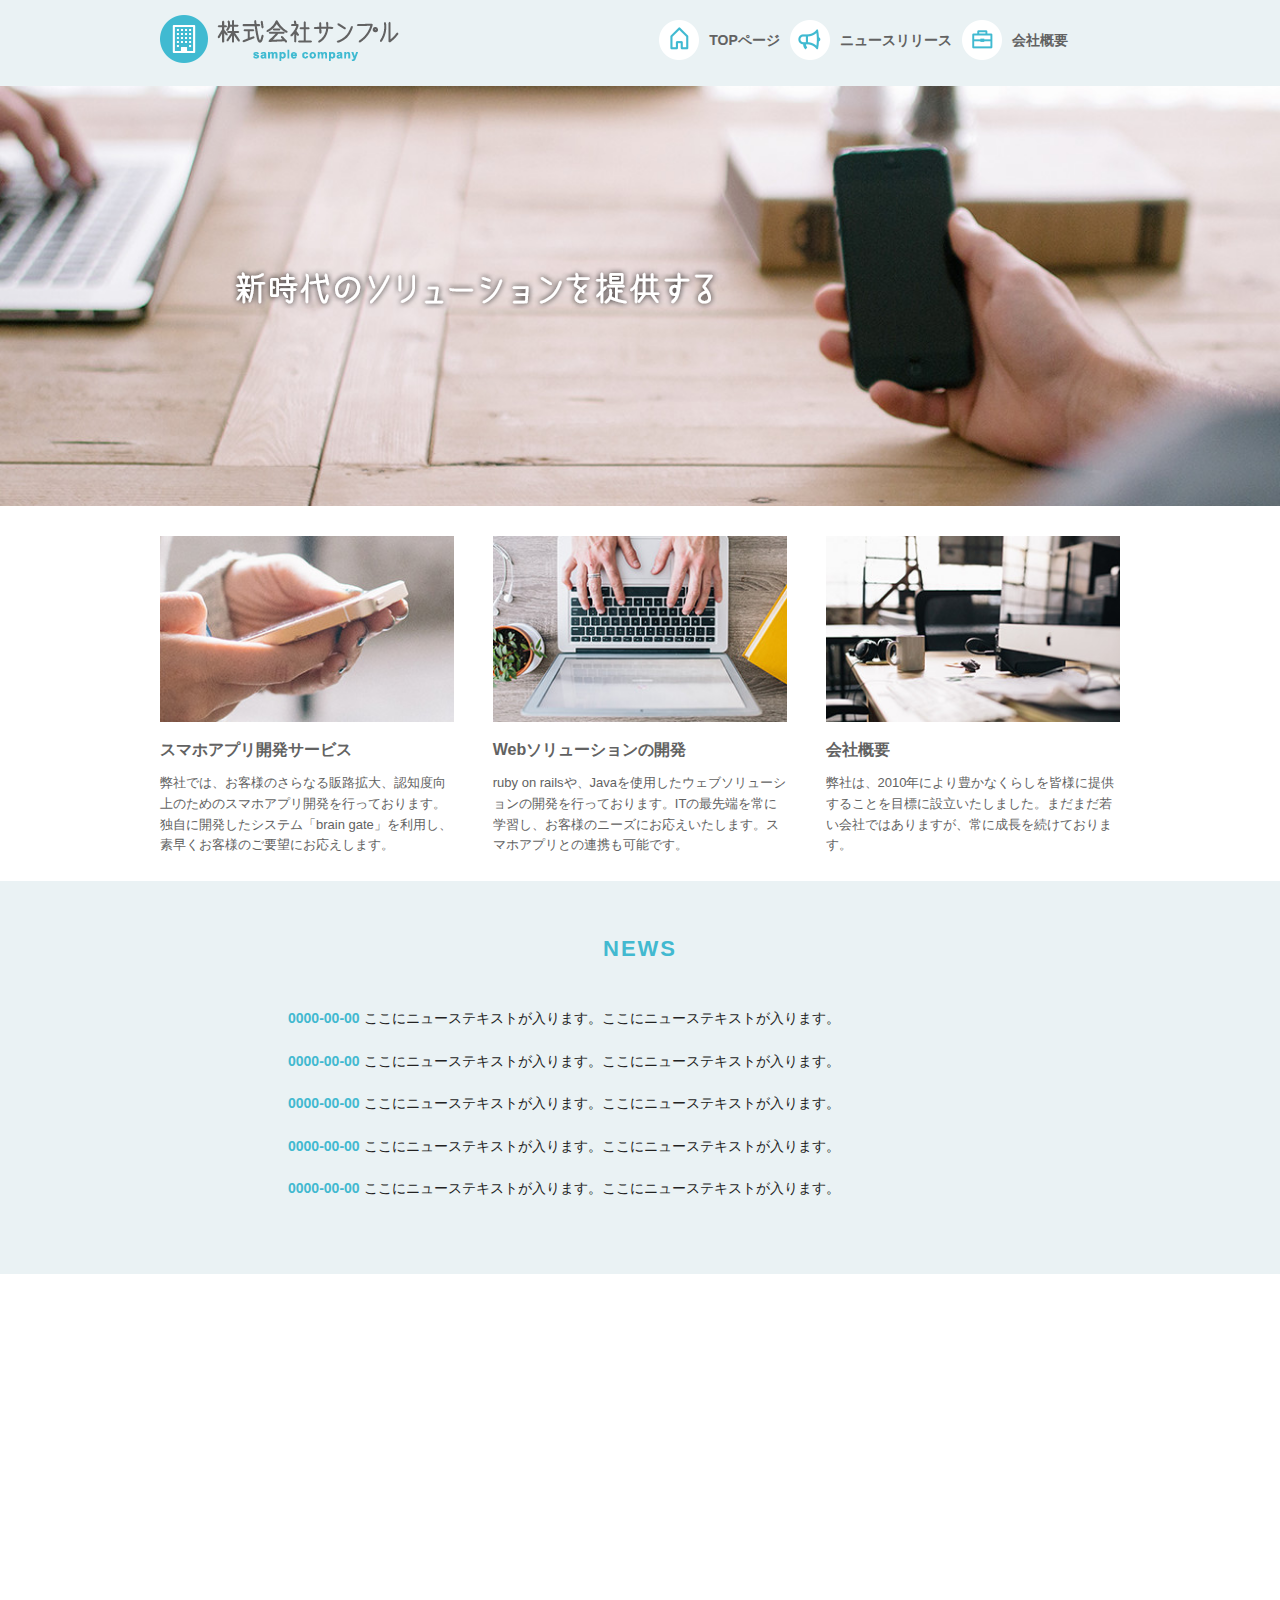
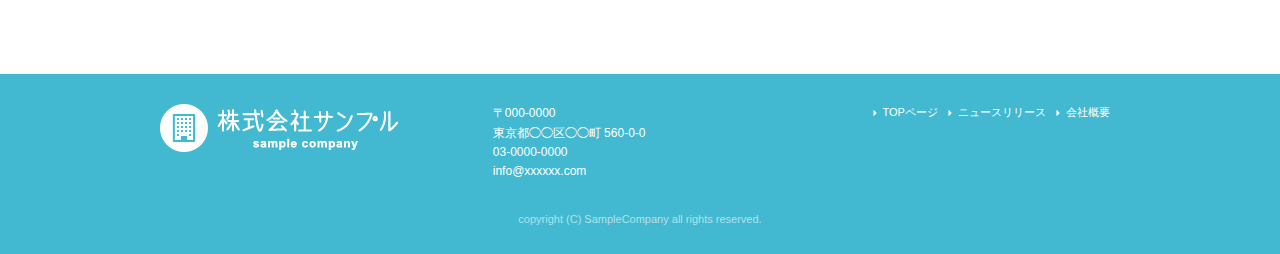
<file: index.html>
<!DOCTYPE html>
<html lang="ja">
<head>

  <!-- Basic Page Needs
  –––––––––––––––––––––––––––––––––––––––––––––––––– -->
  <meta charset="utf-8">
  <title>株式会社サンプル</title>
  <meta name="description" content="">
  <meta name="author" content="">

  <!-- Mobile Specific Metas
  –––––––––––––––––––––––––––––––––––––––––––––––––– -->
  <meta name="viewport" content="width=device-width, initial-scale=1">

  <!-- FONT
  –––––––––––––––––––––––––––––––––––––––––––––––––– -->

  <!-- CSS
  –––––––––––––––––––––––––––––––––––––––––––––––––– -->
  <link rel="stylesheet" href="css/normalize.css">
  <link rel="stylesheet" href="css/skeleton.css">
  <link rel="stylesheet" href="css/sample.css">

  <!-- Favicon
  –––––––––––––––––––––––––––––––––––––––––––––––––– -->
  <link rel="icon" type="image/png" href="images/favicon.png">

</head>
<body>
  <header>
    <div id="header_in" class="container">
      <div class="row">
        <div class="six columns logo">
          <h1><a href="index.html"><img class="u-max-full-width" src="images/top/logo.png" alt="株式会社サンプル" srcset="images/top/logo@2x.png 2x" /></a></h1>
        </div>
        <div class="six columns navi">
          <div class="sp_navi">
            <img id="sp_navi_btn" class="u-max-full-width" src="images/top/sp_navi.png" alt="sp_navi" srcset="images/top/sp_navi@2x.png 2x" />
            <ul class="sp_navi_li">
              <li><a href="index.html">TOPページ</a></li>
              <li><a href="news.html">ニュースリリース</a></li>
              <li><a href="company.html">会社概要</a></li>
            </ul>
          </div>
          <!-- sp_navi -->
          
          <div class="pc_navi">
            <ul class="pc_navi_li">
              <li class="navi_toppage"><a href="index.html">TOPページ</a></li>
              <li class="navi_news"><a href="news.html">ニュースリリース</a></li>
              <li class="navi_company"><a href="company.html">会社概要</a></li>
            </ul>
          </div>
          <!-- pc_navi -->
        </div>
      </div>
      <!-- row -->
    </div>
    <!-- header_in -->
  </header>
  
  <div id="cover_area">
    <div class="container">
      <div class="twelve colmns">
        <img class="u-max-full-width" src="images/top/cover_read.png" alt="新時代のソリューションを提供する" srcset="images/top/cover_read@2x.png 2x" />
      </div>
    </div>
  </div>
  
  <div id="service_area">
    <div class="container">
      <div class="row">
        <div class="four columns">
          <img class="u-max-full-width" src="images/top/service_01.jpg" alt="スマホアプリ開発サービス" srcset="images/top/service_01@2x.jpg 2x" />
          <div class="service_title">スマホアプリ開発サービス</div>
          <p>弊社では、お客様のさらなる販路拡大、認知度向上のためのスマホアプリ開発を行っております。独自に開発したシステム「brain gate」を利用し、素早くお客様のご要望にお応えします。</p>
        </div><!-- column -->
        <div class="four columns">
          <img class="u-max-full-width" src="images/top/service_02.jpg" alt="Webソリューションの開発" srcset="images/top/service_02@2x.jpg 2x" />
          <div class="service_title">Webソリューションの開発</div>
          <p>ruby on railsや、Javaを使用したウェブソリューションの開発を行っております。ITの最先端を常に学習し、お客様のニーズにお応えいたします。スマホアプリとの連携も可能です。</p>
        </div><!-- column -->
        <div class="four columns">
          <img class="u-max-full-width" src="images/top/service_03.jpg" alt="会社概要" srcset="images/top/service_03@2x.jpg 2x" />
          <div class="service_title">会社概要</div>
          <p>弊社は、2010年により豊かなくらしを皆様に提供することを目標に設立いたしました。まだまだ若い会社ではありますが、常に成長を続けております。</p>
        </div><!-- column -->
      </div>
    </div>
  </div>
  <!-- service_area -->
  
  <div id="news_area">
    <div class="container">
      <div class="row">
        <div class="twelve columns">
          <div class="news_title">NEWS</div>
          <ul class="news_lists">
            <li><span>0000-00-00</span> ここにニューステキストが入ります。ここにニューステキストが入ります。</li>
            <li><span>0000-00-00</span> ここにニューステキストが入ります。ここにニューステキストが入ります。</li>
            <li><span>0000-00-00</span> ここにニューステキストが入ります。ここにニューステキストが入ります。</li>
            <li><span>0000-00-00</span> ここにニューステキストが入ります。ここにニューステキストが入ります。</li>
            <li><span>0000-00-00</span> ここにニューステキストが入ります。ここにニューステキストが入ります。</li>
          </ul>
        </div>
      </div>
      <!-- .row -->
    </div>
    <!-- .container -->
  </div>
  <!-- #news_area -->
  
  <div id="googlemap_area">
    <script src="//maps.google.com/maps/api/js?key=AIzaSyD1b0dfDrCvS6Q4tBTqaEcJlynPzN1bi_g"></script>
    <script type="text/javascript">
    function googleMap() {
      var latlng = new google.maps.LatLng(35.6694293,139.7189323);/* 座標 */
      var myOptions = {
        zoom: 16, /*拡大比率*/
        center: latlng,
        scrollwheel: false,
        disableDoubleClickZoom: true,
        draggable: false,
        mapTypeControlOptions: { mapTypeIds: ['style', google.maps.MapTypeId.ROADMAP] }
      };
      var map = new google.maps.Map(document.getElementById('map1'), myOptions);
      /*アイコン設定*/
      var icon = new google.maps.MarkerImage('images/top/pin.png',/*画像url*/
        new google.maps.Size(48,56),/*アイコンサイズ*/
        new google.maps.Point(0,0)/*アイコン位置*/
      );
      var markerOptions = {
        position: latlng,
        map: map,
        icon: icon,
        title: '株式会社サンプル',/*タイトル*/
        animation: google.maps.Animation.DROP/*アニメーション*/
      };
      var marker = new google.maps.Marker(markerOptions);
      /*取得スタイルの貼り付け*/
      var styleOptions = [
        {
          "stylers": [
            { "hue": '#eaf2f4' }
          ]
        }
      ];
      var styledMapOptions = { name: '株式会社サンプル' }/*地図右上のタイトル*/
      var sampleType = new google.maps.StyledMapType(styleOptions, styledMapOptions);
      map.mapTypes.set('style', sampleType);
      map.setMapTypeId('style');
    };
    google.maps.event.addDomListener(window, 'load', function() {
      googleMap();
    });
    </script>
    <div id="map1" style="width:100%; height:400px; margin:0 auto;"></div>
  </div>
  <!-- #googlemap_area -->
  
  <footer>
    <div class="container">
      <div class="row">
        <div class="four columns sp">
          <img class="u-max-full-width" src="images/top/footer_logo.png" alt="株式会社サンプル" srcset="images/top/footer_logo@2x.png 2x" />
        </div>
        <!-- columns -->
        <div class="four columns foot_address sp">
          〒000-0000<br />
          東京都◯◯区◯◯町 560-0-0<br />
          03-0000-0000<br />
          info@xxxxxx.com
        </div>
        <!-- columns -->
        <div class="four columns">
          <ul class="foot_navi">
            <li><a href="index.html">TOPページ</a></li>
            <li><a href="news.html">ニュースリリース</a></li>
            <li><a href="company.html">会社概要</a></li>
          </ul>
        </div>
        <!-- columns -->
      </div>
      <!-- row -->
    </div>
    
    <div class="row">
      <div class="twelve columns sp">
        <p class="copy">copyright (C) SampleCompany all rights reserved.</p>
      </div>
      <!-- columns -->
    </div>
    <!-- row -->
  </footer>
  <!-- //footer -->
  
  <script type="text/javascript" src="//ajax.googleapis.com/ajax/libs/jquery/1.10.2/jquery.min.js"></script>
  
  <script>
    $(function(){
      $(document).ready(function(){
        $("#sp_navi_btn").click(function() {
          $(this).next().slideToggle();
        });
      });
    });
  </script>
  
</body>
</html>
</file>
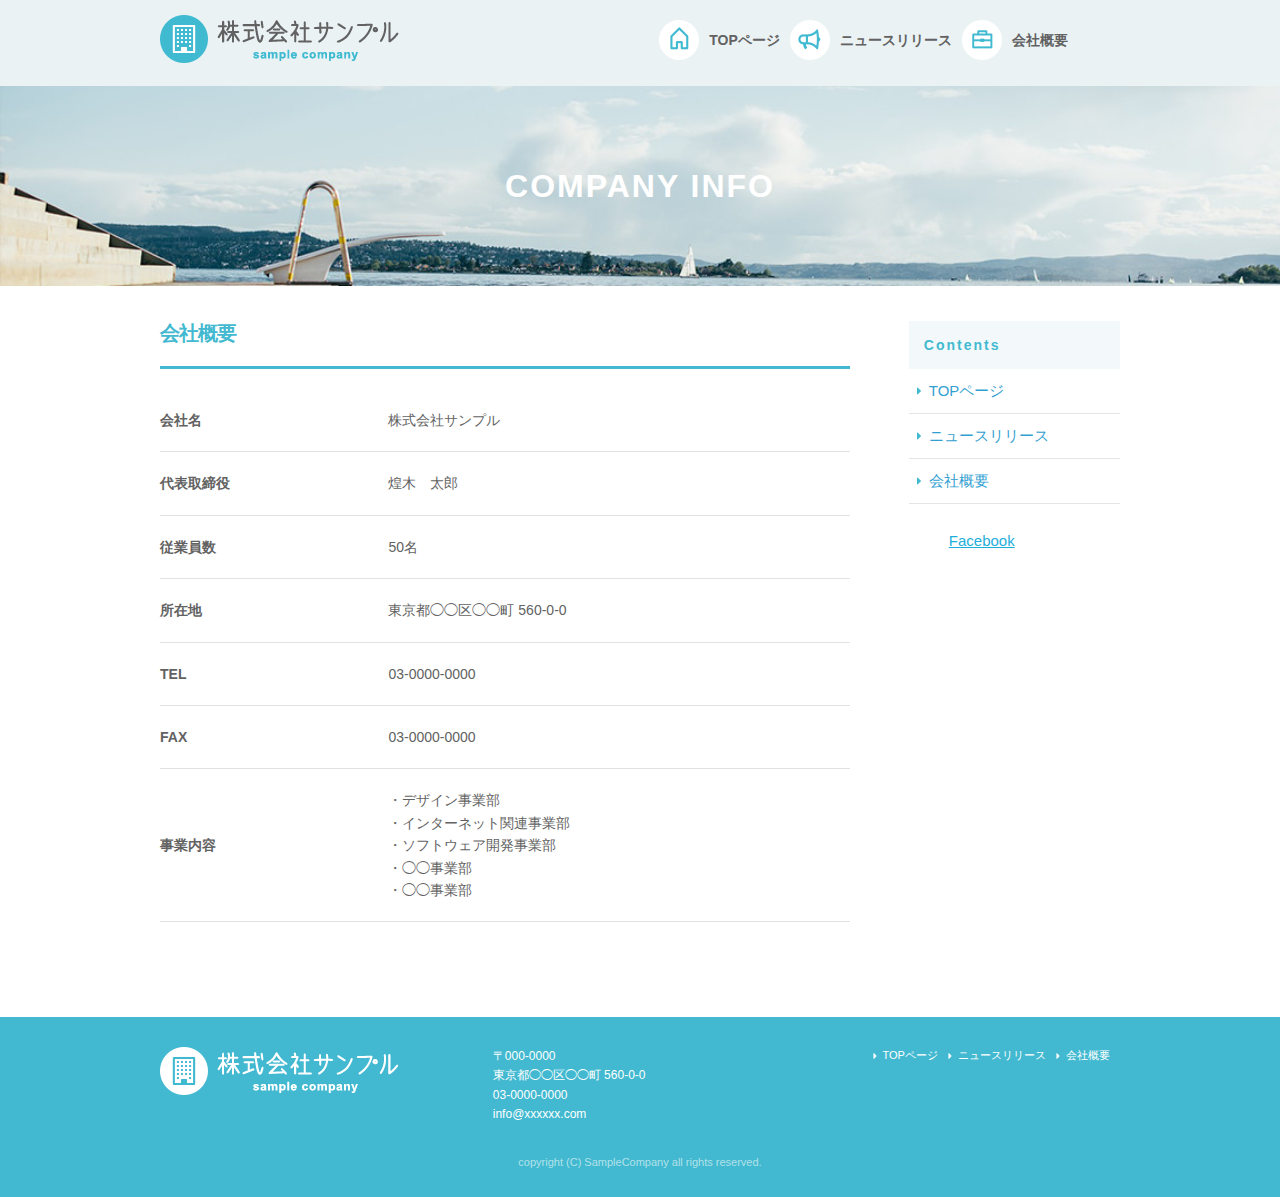
<file: company.html>
<!DOCTYPE html>
<html lang="ja">
<head>

  <!-- Basic Page Needs
  –––––––––––––––––––––––––––––––––––––––––––––––––– -->
  <meta charset="utf-8">
  <title>COMPANY INFO | 株式会社サンプル</title>
  <meta name="description" content="">
  <meta name="author" content="">

  <!-- Mobile Specific Metas
  –––––––––––––––––––––––––––––––––––––––––––––––––– -->
  <meta name="viewport" content="width=device-width, initial-scale=1">

  <!-- FONT
  –––––––––––––––––––––––––––––––––––––––––––––––––– -->

  <!-- CSS
  –––––––––––––––––––––––––––––––––––––––––––––––––– -->
  <link rel="stylesheet" href="css/normalize.css">
  <link rel="stylesheet" href="css/skeleton.css">
  <link rel="stylesheet" href="css/sample.css">

  <!-- Favicon
  –––––––––––––––––––––––––––––––––––––––––––––––––– -->
  <link rel="icon" type="image/png" href="images/favicon.png">

</head>
<body>
  <div id="fb-root"></div>
  <script>(function(d, s, id) {
    var js, fjs = d.getElementsByTagName(s)[0];
    if (d.getElementById(id)) return;
      js = d.createElement(s); js.id = id;
      js.src = 'https://connect.facebook.net/ja_JP/sdk.js#xfbml=1&version=v3.0';
      fjs.parentNode.insertBefore(js, fjs);
  }(document, 'script', 'facebook-jssdk'));</script>

  <header>
    <div id="header_in" class="container">
      <div class="row">
        <div class="six columns logo">
          <h1><a href="index.html"><img class="u-max-full-width" src="images/top/logo.png" alt="株式会社サンプル" srcset="images/top/logo@2x.png 2x" /></a></h1>
        </div>
        <div class="six columns navi">
          <div class="sp_navi">
            <img id="sp_navi_btn" class="u-max-full-width" src="images/top/sp_navi.png" alt="sp_navi" srcset="images/top/sp_navi@2x.png 2x" />
            <ul class="sp_navi_li">
              <li><a href="index.html">TOPページ</a></li>
              <li><a href="news.html">ニュースリリース</a></li>
              <li><a href="company.html">会社概要</a></li>
            </ul>
          </div>
          <!-- sp_navi -->
          
          <div class="pc_navi">
            <ul class="pc_navi_li">
              <li class="navi_toppage"><a href="index.html">TOPページ</a></li>
              <li class="navi_news"><a href="news.html">ニュースリリース</a></li>
              <li class="navi_company"><a href="company.html">会社概要</a></li>
            </ul>
          </div>
          <!-- pc_navi -->
        </div>
      </div>
      <!-- row -->
    </div>
    <!-- header_in -->
  </header>
  
  <div id="sub_cover">
    <div class="container">
      <div class="twelve colmns">
        <h2>COMPANY INFO</h2>
      </div>
    </div>
  </div>
  <!-- #sub_cover -->
  
  <div id="contents">
    <div class="container">
      <div class="row">
        <div id="main" class="nine columns">
          <h2>会社概要</h2>
          <table class="u-full-width">
            <tbody>
              <tr>
                <th>会社名</th>
                <td>株式会社サンプル</td>
              </tr>
              <tr>
                <th>代表取締役</th>
                <td>煌木　太郎</td>
              </tr>
              <tr>
                <th>従業員数</th>
                <td>50名</td>
              </tr>
              <tr>
                <th>所在地</th>
                <td>東京都◯◯区◯◯町 560-0-0</td>
              </tr>
              <tr>
                <th>TEL</th>
                <td>03-0000-0000</td>
              </tr>
              <tr>
                <th>FAX</th>
                <td>03-0000-0000</td>
              </tr>
              <tr>
                <th>事業内容</th>
                <td>・デザイン事業部<br />
                    ・インターネット関連事業部<br />
                    ・ソフトウェア開発事業部<br />
                    ・◯◯事業部<br />
                    ・◯◯事業部</td>
              </tr>
            </tbody>
          </table>
        </div>
        <!-- #main .nine .columns -->
        
        <div id="sidebar" class="three columns">
          <div class="pc_sidemenu">
            <h3>Contents</h3>
            <ul>
              <li><a href="index.html">TOPページ</a></li>
              <li><a href="news.html">ニュースリリース</a></li>
              <li><a href="company.html">会社概要</a></li>
            </ul>
          </div>
          <!-- .pc_sidemenu -->
          
          <div class="fb-page" data-href="https://www.facebook.com/facebook" data-tabs="timeline" data-height="300" data-small-header="false" data-adapt-container-width="true" data-hide-cover="false" data-show-facepile="true">
              <blockquote cite="https://www.facebook.com/facebook" class="fb-xfbml-parse-ignore">
                <a href="https://www.facebook.com/facebook">Facebook</a>
              </blockquote>
          </div>
        </div>
        <!-- #sidebar .three .columns -->
      </div>
      <!-- .row -->
    </div>
    <!-- .container -->
  </div>
  <!-- #contents -->
  
  <footer>
    <div class="container">
      <div class="row">
        <div class="four columns sp">
          <img class="u-max-full-width" src="images/top/footer_logo.png" alt="株式会社サンプル" srcset="images/top/footer_logo@2x.png 2x" />
        </div>
        <!-- columns -->
        <div class="four columns foot_address sp">
          〒000-0000<br />
          東京都◯◯区◯◯町 560-0-0<br />
          03-0000-0000<br />
          info@xxxxxx.com
        </div>
        <!-- columns -->
        <div class="four columns">
          <ul class="foot_navi">
            <li><a href="index.html">TOPページ</a></li>
            <li><a href="news.html">ニュースリリース</a></li>
            <li><a href="company.html">会社概要</a></li>
          </ul>
        </div>
        <!-- columns -->
      </div>
      <!-- row -->
    </div>
    
    <div class="row">
      <div class="twelve columns sp">
        <p class="copy">copyright (C) SampleCompany all rights reserved.</p>
      </div>
      <!-- columns -->
    </div>
    <!-- row -->
  </footer>
  <!-- //footer -->
  
  <script type="text/javascript" src="//ajax.googleapis.com/ajax/libs/jquery/1.10.2/jquery.min.js"></script>
  
  <script>
    $(function(){
      $(document).ready(function(){
        $("#sp_navi_btn").click(function() {
          $(this).next().slideToggle();
        });
      });
    });
  </script>
  
</body>
</html>
</file>
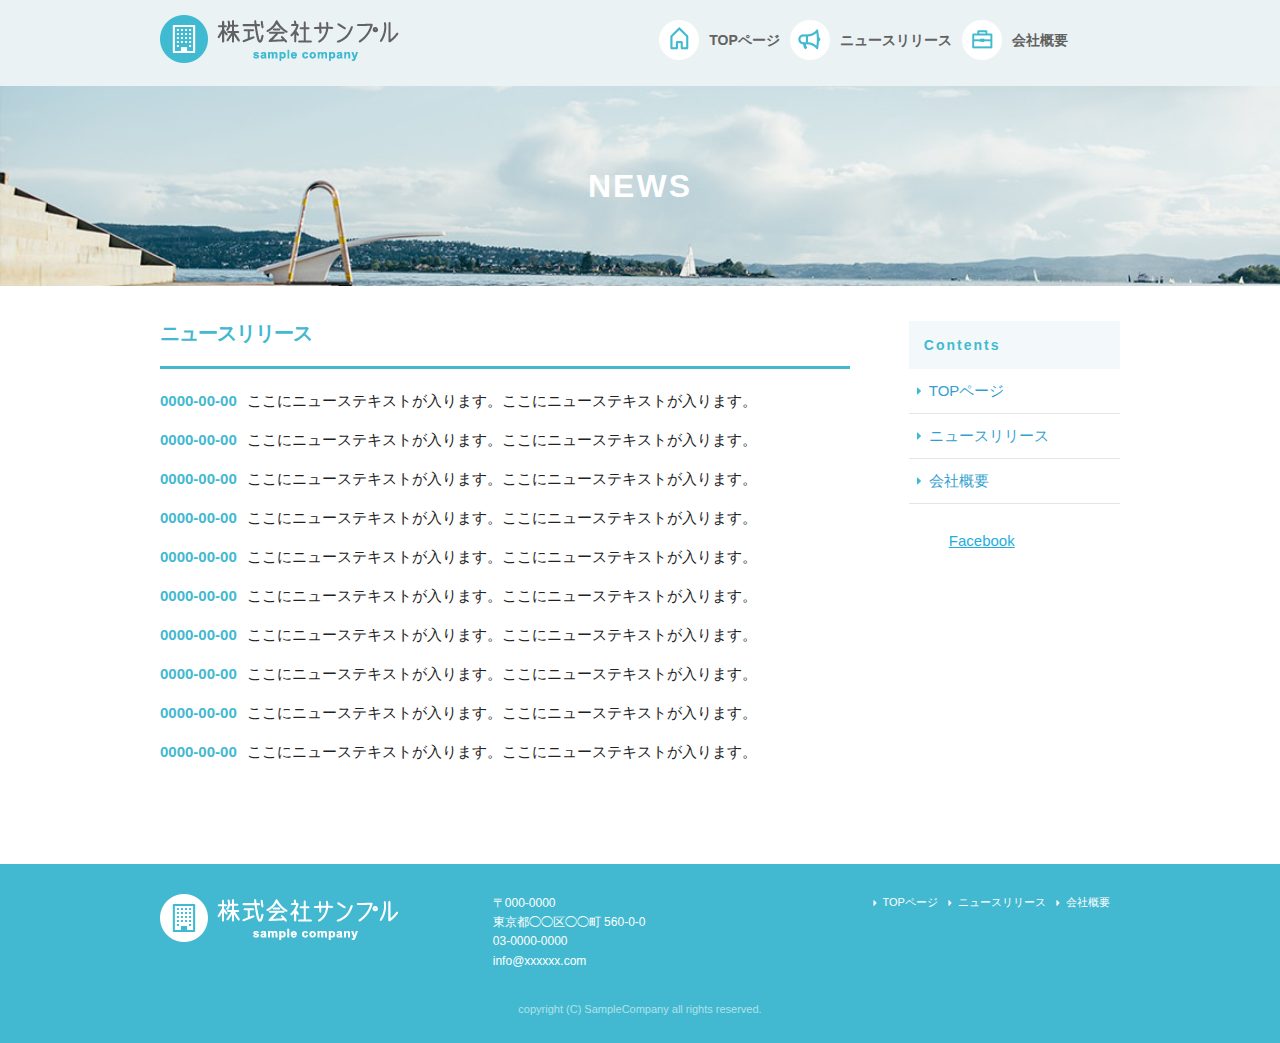
<file: news.html>
<!DOCTYPE html>
<html lang="ja">
<head>

  <!-- Basic Page Needs
  –––––––––––––––––––––––––––––––––––––––––––––––––– -->
  <meta charset="utf-8">
  <title>NEWS | 株式会社サンプル</title>
  <meta name="description" content="">
  <meta name="author" content="">

  <!-- Mobile Specific Metas
  –––––––––––––––––––––––––––––––––––––––––––––––––– -->
  <meta name="viewport" content="width=device-width, initial-scale=1">

  <!-- FONT
  –––––––––––––––––––––––––––––––––––––––––––––––––– -->

  <!-- CSS
  –––––––––––––––––––––––––––––––––––––––––––––––––– -->
  <link rel="stylesheet" href="css/normalize.css">
  <link rel="stylesheet" href="css/skeleton.css">
  <link rel="stylesheet" href="css/sample.css">

  <!-- Favicon
  –––––––––––––––––––––––––––––––––––––––––––––––––– -->
  <link rel="icon" type="image/png" href="images/favicon.png">

</head>
<body>
  <div id="fb-root"></div>
  <script>(function(d, s, id) {
    var js, fjs = d.getElementsByTagName(s)[0];
    if (d.getElementById(id)) return;
      js = d.createElement(s); js.id = id;
      js.src = 'https://connect.facebook.net/ja_JP/sdk.js#xfbml=1&version=v3.0';
      fjs.parentNode.insertBefore(js, fjs);
  }(document, 'script', 'facebook-jssdk'));</script>

  <header>
    <div id="header_in" class="container">
      <div class="row">
        <div class="six columns logo">
          <h1><a href="index.html"><img class="u-max-full-width" src="images/top/logo.png" alt="株式会社サンプル" srcset="images/top/logo@2x.png 2x" /></a></h1>
        </div>
        <div class="six columns navi">
          <div class="sp_navi">
            <img id="sp_navi_btn" class="u-max-full-width" src="images/top/sp_navi.png" alt="sp_navi" srcset="images/top/sp_navi@2x.png 2x" />
            <ul class="sp_navi_li">
              <li><a href="index.html">TOPページ</a></li>
              <li><a href="news.html">ニュースリリース</a></li>
              <li><a href="company.html">会社概要</a></li>
            </ul>
          </div>
          <!-- sp_navi -->
          
          <div class="pc_navi">
            <ul class="pc_navi_li">
              <li class="navi_toppage"><a href="index.html">TOPページ</a></li>
              <li class="navi_news"><a href="news.html">ニュースリリース</a></li>
              <li class="navi_company"><a href="company.html">会社概要</a></li>
            </ul>
          </div>
          <!-- pc_navi -->
        </div>
      </div>
      <!-- row -->
    </div>
    <!-- header_in -->
  </header>
  
  <div id="sub_cover">
    <div class="container">
      <div class="twelve colmns">
        <h2>NEWS</h2>
      </div>
    </div>
  </div>
  <!-- #sub_cover -->
  
  <div id="contents">
    <div class="container">
      <div class="row">
        <div id="main" class="nine columns">
          <h2>ニュースリリース</h2>
          <ul class="news_li">
            <li><span>0000-00-00</span>ここにニューステキストが入ります。ここにニューステキストが入ります。</li>
            <li><span>0000-00-00</span>ここにニューステキストが入ります。ここにニューステキストが入ります。</li>
            <li><span>0000-00-00</span>ここにニューステキストが入ります。ここにニューステキストが入ります。</li>
            <li><span>0000-00-00</span>ここにニューステキストが入ります。ここにニューステキストが入ります。</li>
            <li><span>0000-00-00</span>ここにニューステキストが入ります。ここにニューステキストが入ります。</li>
            <li><span>0000-00-00</span>ここにニューステキストが入ります。ここにニューステキストが入ります。</li>
            <li><span>0000-00-00</span>ここにニューステキストが入ります。ここにニューステキストが入ります。</li>
            <li><span>0000-00-00</span>ここにニューステキストが入ります。ここにニューステキストが入ります。</li>
            <li><span>0000-00-00</span>ここにニューステキストが入ります。ここにニューステキストが入ります。</li>
            <li><span>0000-00-00</span>ここにニューステキストが入ります。ここにニューステキストが入ります。</li>
          </ul>
        </div>
        <!-- #main .nine .columns -->
        
        <div id="sidebar" class="three columns">
          <div class="pc_sidemenu">
            <h3>Contents</h3>
            <ul>
              <li><a href="index.html">TOPページ</a></li>
              <li><a href="news.html">ニュースリリース</a></li>
              <li><a href="company.html">会社概要</a></li>
            </ul>
          </div>
          <!-- .pc_sidemenu -->
          
          <div class="fb-page" data-href="https://www.facebook.com/facebook" data-tabs="timeline" data-height="300" data-small-header="false" data-adapt-container-width="true" data-hide-cover="false" data-show-facepile="true">
              <blockquote cite="https://www.facebook.com/facebook" class="fb-xfbml-parse-ignore">
                <a href="https://www.facebook.com/facebook">Facebook</a>
              </blockquote>
          </div>
        </div>
        <!-- #sidebar .three .columns -->
      </div>
      <!-- .row -->
    </div>
    <!-- .container -->
  </div>
  <!-- #contents -->
  
  <footer>
    <div class="container">
      <div class="row">
        <div class="four columns sp">
          <img class="u-max-full-width" src="images/top/footer_logo.png" alt="株式会社サンプル" srcset="images/top/footer_logo@2x.png 2x" />
        </div>
        <!-- columns -->
        <div class="four columns foot_address sp">
          〒000-0000<br />
          東京都◯◯区◯◯町 560-0-0<br />
          03-0000-0000<br />
          info@xxxxxx.com
        </div>
        <!-- columns -->
        <div class="four columns">
          <ul class="foot_navi">
            <li><a href="index.html">TOPページ</a></li>
            <li><a href="news.html">ニュースリリース</a></li>
            <li><a href="company.html">会社概要</a></li>
          </ul>
        </div>
        <!-- columns -->
      </div>
      <!-- row -->
    </div>
    
    <div class="row">
      <div class="twelve columns sp">
        <p class="copy">copyright (C) SampleCompany all rights reserved.</p>
      </div>
      <!-- columns -->
    </div>
    <!-- row -->
  </footer>
  <!-- //footer -->
  
  <script type="text/javascript" src="//ajax.googleapis.com/ajax/libs/jquery/1.10.2/jquery.min.js"></script>
  
  <script>
    $(function(){
      $(document).ready(function(){
        $("#sp_navi_btn").click(function() {
          $(this).next().slideToggle();
        });
      });
    });
  </script>
  
</body>
</html>
</file>
<file: css/skeleton.css>
/*
* Skeleton V2.0.4
* Copyright 2014, Dave Gamache
* www.getskeleton.com
* Free to use under the MIT license.
* http://www.opensource.org/licenses/mit-license.php
* 12/29/2014
*/


/* Table of contents
––––––––––––––––––––––––––––––––––––––––––––––––––
- Grid
- Base Styles
- Typography
- Links
- Buttons
- Forms
- Lists
- Code
- Tables
- Spacing
- Utilities
- Clearing
- Media Queries
*/


/* Grid
–––––––––––––––––––––––––––––––––––––––––––––––––– */
.container {
  position: relative;
  width: 100%;
  max-width: 960px;
  margin: 0 auto;
  padding: 0 20px;
  box-sizing: border-box; }
.column,
.columns {
  width: 100%;
  float: left;
  box-sizing: border-box; }

/* For devices larger than 400px */
@media (min-width: 400px) {
  .container {
    width: 85%;
    padding: 0; }
}

/* For devices larger than 550px */
@media (min-width: 550px) {
  .container {
    width: 80%; }
  .column,
  .columns {
    margin-left: 4%; }
  .column:first-child,
  .columns:first-child {
    margin-left: 0; }

  .one.column,
  .one.columns                    { width: 4.66666666667%; }
  .two.columns                    { width: 13.3333333333%; }
  .three.columns                  { width: 22%;            }
  .four.columns                   { width: 30.6666666667%; }
  .five.columns                   { width: 39.3333333333%; }
  .six.columns                    { width: 48%;            }
  .seven.columns                  { width: 56.6666666667%; }
  .eight.columns                  { width: 65.3333333333%; }
  .nine.columns                   { width: 74.0%;          }
  .ten.columns                    { width: 82.6666666667%; }
  .eleven.columns                 { width: 91.3333333333%; }
  .twelve.columns                 { width: 100%; margin-left: 0; }

  .one-third.column               { width: 30.6666666667%; }
  .two-thirds.column              { width: 65.3333333333%; }

  .one-half.column                { width: 48%; }

  /* Offsets */
  .offset-by-one.column,
  .offset-by-one.columns          { margin-left: 8.66666666667%; }
  .offset-by-two.column,
  .offset-by-two.columns          { margin-left: 17.3333333333%; }
  .offset-by-three.column,
  .offset-by-three.columns        { margin-left: 26%;            }
  .offset-by-four.column,
  .offset-by-four.columns         { margin-left: 34.6666666667%; }
  .offset-by-five.column,
  .offset-by-five.columns         { margin-left: 43.3333333333%; }
  .offset-by-six.column,
  .offset-by-six.columns          { margin-left: 52%;            }
  .offset-by-seven.column,
  .offset-by-seven.columns        { margin-left: 60.6666666667%; }
  .offset-by-eight.column,
  .offset-by-eight.columns        { margin-left: 69.3333333333%; }
  .offset-by-nine.column,
  .offset-by-nine.columns         { margin-left: 78.0%;          }
  .offset-by-ten.column,
  .offset-by-ten.columns          { margin-left: 86.6666666667%; }
  .offset-by-eleven.column,
  .offset-by-eleven.columns       { margin-left: 95.3333333333%; }

  .offset-by-one-third.column,
  .offset-by-one-third.columns    { margin-left: 34.6666666667%; }
  .offset-by-two-thirds.column,
  .offset-by-two-thirds.columns   { margin-left: 69.3333333333%; }

  .offset-by-one-half.column,
  .offset-by-one-half.columns     { margin-left: 52%; }

}


/* Base Styles
–––––––––––––––––––––––––––––––––––––––––––––––––– */
/* NOTE
html is set to 62.5% so that all the REM measurements throughout Skeleton
are based on 10px sizing. So basically 1.5rem = 15px :) */
html {
  font-size: 62.5%; }
body {
  font-size: 1.5em; /* currently ems cause chrome bug misinterpreting rems on body element */
  line-height: 1.6;
  font-weight: 400;
  font-family: "Raleway", "HelveticaNeue", "Helvetica Neue", Helvetica, Arial, sans-serif;
  color: #222; }


/* Typography
–––––––––––––––––––––––––––––––––––––––––––––––––– */
h1, h2, h3, h4, h5, h6 {
  margin-top: 0;
  margin-bottom: 2rem;
  font-weight: 300; }
h1 { font-size: 4.0rem; line-height: 1.2;  letter-spacing: -.1rem;}
h2 { font-size: 3.6rem; line-height: 1.25; letter-spacing: -.1rem; }
h3 { font-size: 3.0rem; line-height: 1.3;  letter-spacing: -.1rem; }
h4 { font-size: 2.4rem; line-height: 1.35; letter-spacing: -.08rem; }
h5 { font-size: 1.8rem; line-height: 1.5;  letter-spacing: -.05rem; }
h6 { font-size: 1.5rem; line-height: 1.6;  letter-spacing: 0; }

/* Larger than phablet */
@media (min-width: 550px) {
  h1 { font-size: 5.0rem; }
  h2 { font-size: 4.2rem; }
  h3 { font-size: 3.6rem; }
  h4 { font-size: 3.0rem; }
  h5 { font-size: 2.4rem; }
  h6 { font-size: 1.5rem; }
}

p {
  margin-top: 0; }


/* Links
–––––––––––––––––––––––––––––––––––––––––––––––––– */
a {
  color: #1EAEDB; }
a:hover {
  color: #0FA0CE; }


/* Buttons
–––––––––––––––––––––––––––––––––––––––––––––––––– */
.button,
button,
input[type="submit"],
input[type="reset"],
input[type="button"] {
  display: inline-block;
  height: 38px;
  padding: 0 30px;
  color: #555;
  text-align: center;
  font-size: 11px;
  font-weight: 600;
  line-height: 38px;
  letter-spacing: .1rem;
  text-transform: uppercase;
  text-decoration: none;
  white-space: nowrap;
  background-color: transparent;
  border-radius: 4px;
  border: 1px solid #bbb;
  cursor: pointer;
  box-sizing: border-box; }
.button:hover,
button:hover,
input[type="submit"]:hover,
input[type="reset"]:hover,
input[type="button"]:hover,
.button:focus,
button:focus,
input[type="submit"]:focus,
input[type="reset"]:focus,
input[type="button"]:focus {
  color: #333;
  border-color: #888;
  outline: 0; }
.button.button-primary,
button.button-primary,
input[type="submit"].button-primary,
input[type="reset"].button-primary,
input[type="button"].button-primary {
  color: #FFF;
  background-color: #33C3F0;
  border-color: #33C3F0; }
.button.button-primary:hover,
button.button-primary:hover,
input[type="submit"].button-primary:hover,
input[type="reset"].button-primary:hover,
input[type="button"].button-primary:hover,
.button.button-primary:focus,
button.button-primary:focus,
input[type="submit"].button-primary:focus,
input[type="reset"].button-primary:focus,
input[type="button"].button-primary:focus {
  color: #FFF;
  background-color: #1EAEDB;
  border-color: #1EAEDB; }


/* Forms
–––––––––––––––––––––––––––––––––––––––––––––––––– */
input[type="email"],
input[type="number"],
input[type="search"],
input[type="text"],
input[type="tel"],
input[type="url"],
input[type="password"],
textarea,
select {
  height: 38px;
  padding: 6px 10px; /* The 6px vertically centers text on FF, ignored by Webkit */
  background-color: #fff;
  border: 1px solid #D1D1D1;
  border-radius: 4px;
  box-shadow: none;
  box-sizing: border-box; }
/* Removes awkward default styles on some inputs for iOS */
input[type="email"],
input[type="number"],
input[type="search"],
input[type="text"],
input[type="tel"],
input[type="url"],
input[type="password"],
textarea {
  -webkit-appearance: none;
     -moz-appearance: none;
          appearance: none; }
textarea {
  min-height: 65px;
  padding-top: 6px;
  padding-bottom: 6px; }
input[type="email"]:focus,
input[type="number"]:focus,
input[type="search"]:focus,
input[type="text"]:focus,
input[type="tel"]:focus,
input[type="url"]:focus,
input[type="password"]:focus,
textarea:focus,
select:focus {
  border: 1px solid #33C3F0;
  outline: 0; }
label,
legend {
  display: block;
  margin-bottom: .5rem;
  font-weight: 600; }
fieldset {
  padding: 0;
  border-width: 0; }
input[type="checkbox"],
input[type="radio"] {
  display: inline; }
label > .label-body {
  display: inline-block;
  margin-left: .5rem;
  font-weight: normal; }


/* Lists
–––––––––––––––––––––––––––––––––––––––––––––––––– */
ul {
  list-style: circle inside; }
ol {
  list-style: decimal inside; }
ol, ul {
  padding-left: 0;
  margin-top: 0; }
ul ul,
ul ol,
ol ol,
ol ul {
  margin: 1.5rem 0 1.5rem 3rem;
  font-size: 90%; }
li {
  margin-bottom: 1rem; }


/* Code
–––––––––––––––––––––––––––––––––––––––––––––––––– */
code {
  padding: .2rem .5rem;
  margin: 0 .2rem;
  font-size: 90%;
  white-space: nowrap;
  background: #F1F1F1;
  border: 1px solid #E1E1E1;
  border-radius: 4px; }
pre > code {
  display: block;
  padding: 1rem 1.5rem;
  white-space: pre; }


/* Tables
–––––––––––––––––––––––––––––––––––––––––––––––––– */
th,
td {
  padding: 12px 15px;
  text-align: left;
  border-bottom: 1px solid #E1E1E1; }
th:first-child,
td:first-child {
  padding-left: 0; }
th:last-child,
td:last-child {
  padding-right: 0; }


/* Spacing
–––––––––––––––––––––––––––––––––––––––––––––––––– */
button,
.button {
  margin-bottom: 1rem; }
input,
textarea,
select,
fieldset {
  margin-bottom: 1.5rem; }
pre,
blockquote,
dl,
figure,
table,
p,
ul,
ol,
form {
  margin-bottom: 2.5rem; }


/* Utilities
–––––––––––––––––––––––––––––––––––––––––––––––––– */
.u-full-width {
  width: 100%;
  box-sizing: border-box; }
.u-max-full-width {
  max-width: 100%;
  box-sizing: border-box; }
.u-pull-right {
  float: right; }
.u-pull-left {
  float: left; }


/* Misc
–––––––––––––––––––––––––––––––––––––––––––––––––– */
hr {
  margin-top: 3rem;
  margin-bottom: 3.5rem;
  border-width: 0;
  border-top: 1px solid #E1E1E1; }


/* Clearing
–––––––––––––––––––––––––––––––––––––––––––––––––– */

/* Self Clearing Goodness */
.container:after,
.row:after,
.u-cf {
  content: "";
  display: table;
  clear: both; }


/* Media Queries
–––––––––––––––––––––––––––––––––––––––––––––––––– */
/*
Note: The best way to structure the use of media queries is to create the queries
near the relevant code. For example, if you wanted to change the styles for buttons
on small devices, paste the mobile query code up in the buttons section and style it
there.
*/


/* Larger than mobile */
@media (min-width: 400px) {}

/* Larger than phablet (also point when grid becomes active) */
@media (min-width: 550px) {}

/* Larger than tablet */
@media (min-width: 750px) {}

/* Larger than desktop */
@media (min-width: 1000px) {}

/* Larger than Desktop HD */
@media (min-width: 1200px) {}
</file>
<file: css/sample.css>
html {
  font-size: 62.5%; }

header {
  background: #eaf2f4; }
  header #header_in {
    padding-top: 10px;
    padding-bottom: 4px; }
  @media (max-width: 550px) {
    header .logo {
      width: 190px; }
    header .navi {
      width: 40px;
      float: right; } }
  header .sp_navi_li {
    width: 180px;
    position: absolute;
    top: 50px;
    right: 2%;
    border: 1px solid #eee;
    background: white;
    margin: 0;
    padding: 0;
    display: none;
    z-index: 100; }
    header .sp_navi_li li {
      list-style: none;
      margin: 0;
      padding: 0; }
      header .sp_navi_li li a {
        display: block;
        padding: 10px 8px;
        border-bottom: 1px solid #eee;
        font-size: 14px;
        text-decoration: none; }
  @media (min-width: 551px) {
    header .sp_navi {
      display: none; }
    header #header_in {
      padding: 15px 0 10px 0; }
    header .pc_navi_li {
      margin: 0;
      padding: 0; }
      header .pc_navi_li li {
        list-style: none;
        margin: 5px 0 0 0;
        padding: 0; }
        header .pc_navi_li li a {
          color: #626262;
          text-decoration: none;
          font-weight: bold;
          font-size: 14px;
          font-size: 1.4rem;
          float: left;
          padding-right: 10px; }
        header .pc_navi_li li a:hover {
          color: #42b9d0; }
      header .pc_navi_li li.navi_toppage a {
        background-repeat: no-repeat;
        display: inline-block;
        line-height: 40px;
        padding-left: 50px;
        background-image: url("../images/top/navi_top.png");
        background-size: 40px 40px; } }
    @media screen and (min-width: 551px) and (-webkit-min-device-pixel-ratio: 2), (min-width: 551px) and (min-resolution: 2dppx) {
      header .pc_navi_li li.navi_toppage a {
        background-image: url("../images/top/navi_top@2x.png"); } }
  @media (min-width: 551px) {
      header .pc_navi_li li.navi_news a {
        background-repeat: no-repeat;
        display: inline-block;
        line-height: 40px;
        padding-left: 50px;
        background-image: url("../images/top/navi_news.png");
        background-size: 40px 40px; } }
    @media screen and (min-width: 551px) and (-webkit-min-device-pixel-ratio: 2), (min-width: 551px) and (min-resolution: 2dppx) {
      header .pc_navi_li li.navi_news a {
        background-image: url("../images/top/navi_news@2x.png"); } }
  @media (min-width: 551px) {
      header .pc_navi_li li.navi_company a {
        background-repeat: no-repeat;
        display: inline-block;
        line-height: 40px;
        padding-left: 50px;
        background-image: url("../images/top/navi_company.png");
        background-size: 40px 40px; } }
    @media screen and (min-width: 551px) and (-webkit-min-device-pixel-ratio: 2), (min-width: 551px) and (min-resolution: 2dppx) {
      header .pc_navi_li li.navi_company a {
        background-image: url("../images/top/navi_company@2x.png"); } }

  @media (max-width: 550px) {
    header .pc_navi {
      display: none; } }

#cover_area {
  text-align: center;
  padding: 80px 0;
  background-image: url("../images/top/cover.jpg");
  background-size: cover; }
  @media screen and (-webkit-min-device-pixel-ratio: 2), (min-resolution: 2dppx) {
    #cover_area {
      background-image: url("../images/top/cover@2x.jpg"); } }
  @media (min-width: 551px) {
    #cover_area {
      text-align: left;
      height: 420px;
      padding: 0; }
      #cover_area img {
        margin-top: 180px;
        margin-left: 70px; } }

#service_area {
  padding-top: 20px; }
  @media (min-width: 551px) {
    #service_area {
      padding-top: 30px; } }
  #service_area .columns {
    color: #626262; }
    #service_area .columns .service_title {
      font-size: 18px;
      font-size: 1.8rem;
      font-weight: bold;
      margin-top: 8px; }
    #service_area .columns p {
      font-size: 15px;
      font-size: 1.5rem;
      margin-top: 10px; }
    @media (min-width: 551px) {
      #service_area .columns .service_title {
        font-size: 16px;
        font-size: 1.6rem; }
      #service_area .columns p {
        font-size: 13px;
        font-size: 1.3rem; } }

#news_area {
  background-color: #eaf2f4; }
  @media (min-width: 551px) {
    #news_area .container {
      padding: 0px 10% 50px 10%; } }
  #news_area .news_title {
    text-align: center;
    font-size: 26px;
    font-size: 2.6rem;
    color: #42b9d0;
    padding: 15px 0 10px 0;
    font-weight: bold;
    letter-spacing: 0.2rem; }
  #news_area .news_lists li {
    list-style: none;
    font-size: 15px;
    font-size: 1.5rem; }
    #news_area .news_lists li span {
      color: #42b9d0;
      font-weight: bold;
      display: block;
      margin-bottom: 3px; }
  @media (min-width: 551px) {
    #news_area .news_title {
      font-size: 22px;
      font-size: 2.2rem;
      padding: 50px 0 41px 0; }
    #news_area .news_lists li {
      font-size: 14px;
      font-size: 1.4rem;
      margin-bottom: 20px; }
      #news_area .news_lists li span {
        display: inline;
        margin-bottom: 0px; } }

footer {
  background-color: #42b9d0;
  color: #fff;
  padding-top: 20px; }
  @media (max-width: 550px) {
    footer .container {
      margin: 0;
      padding: 0; }
    footer .sp {
      padding: 0 6%;
      margin: 0 auto; }
    footer .foot_navi {
      margin-top: 20px; }
      footer .foot_navi li {
        list-style: none;
        margin-bottom: 1px; }
        footer .foot_navi li a {
          color: #42b9d0;
          background-color: #eaf2f4;
          display: block;
          text-align: center;
          font-weight: bold;
          text-decoration: none;
          font-size: 16px;
          font-size: 1.6rem;
          padding: 16px 0; } }
  footer .foot_address {
    font-size: 16px;
    font-size: 1.6rem;
    padding-top: 10px; }
  footer .copy {
    text-align: center;
    font-size: 11px;
    font-size: 1.1rem;
    color: #b2e1ea; }
  @media (min-width: 551px) {
    footer {
      padding-top: 30px; }
      footer .foot_address {
        padding: 0px;
        font-size: 12px;
        font-size: 1.2rem; }
      footer .foot_navi {
        float: right; }
        footer .foot_navi li {
          list-style: none;
          background-repeat: no-repeat;
          background-position: left center;
          display: inline-block;
          float: left;
          margin-right: 10px;
          font-size: 11px;
          font-size: 1.1rem;
          background-image: url("../images/top/foot_arroehead.png");
          background-size: 4px 6px; } }
      @media screen and (min-width: 551px) and (-webkit-min-device-pixel-ratio: 2), (min-width: 551px) and (min-resolution: 2dppx) {
        footer .foot_navi li {
          background-image: url("../images/top/foot_arroehead@2x.png"); } }
  @media (min-width: 551px) {
        footer .foot_navi a {
          color: white;
          padding-left: 10px;
          text-decoration: none; }
        footer .foot_navi a:hover {
          color: #eaf2f4; }
      footer .copy {
        margin-top: 30px; } }

h1 {
  margin: 0;
  padding: 0; }

#sub_cover {
  text-align: center;
  padding: 40px 0;
  background-image: url("../images/news/sub_cover.jpg");
  background-size: cover; }
  @media screen and (-webkit-min-device-pixel-ratio: 2), (min-resolution: 2dppx) {
    #sub_cover {
      background-image: url("../images/news/sub_cover@2x.jpg"); } }
  #sub_cover h2 {
    text-align: center;
    color: white;
    font-size: 16px;
    font-size: 1.6rem;
    font-weight: bold;
    margin: 0;
    letter-spacing: 0.2rem; }
  @media (min-width: 550px) {
    #sub_cover {
      padding: 80px 0; }
      #sub_cover h2 {
        font-size: 32px;
        font-size: 3.2rem; } }

#contents {
  padding-top: 20px; }
  #contents #main h2 {
    color: #42b9d0;
    border-bottom: 3px solid #42b9d0;
    font-size: 15px;
    font-size: 1.5rem;
    font-weight: bold;
    padding-bottom: 15px; }
  #contents #main .news_li {
    font-size: 15px;
    font-size: 1.5rem; }
    #contents #main .news_li li {
      list-style: none; }
      #contents #main .news_li li span {
        color: #42b9d0;
        display: block;
        font-weight: bold;
        margin-bottom: 3px; }
  #contents #main th, #contents #main td {
    padding: 20px 0;
    color: #626262;
    font-size: 14px;
    font-size: 1.4rem; }
  #contents #main th {
    padding-right: 20px; }
  #contents #sidebar {
    padding-bottom: 20px; }
    #contents #sidebar .pc_sidemenu h3 {
      color: #42b9d0;
      font-size: 14px;
      font-size: 1.4rem;
      letter-spacing: 0.2rem;
      font-weight: bold;
      background-color: #f3f9fb;
      padding: 15px;
      margin-bottom: 0; }
    #contents #sidebar .pc_sidemenu li {
      list-style: none;
      display: block;
      border-bottom: 1px solid #e5e5e5;
      background-repeat: no-repeat;
      background-position: 8px center;
      margin-bottom: 0;
      padding: 10px 10px 10px 20px;
      background-image: url("../images/news/side_arrow.png");
      background-size: 4px 8px; }
      @media screen and (-webkit-min-device-pixel-ratio: 2), (min-resolution: 2dppx) {
        #contents #sidebar .pc_sidemenu li {
          background-image: url("../images/news/side_arrow@2x.png"); } }
      #contents #sidebar .pc_sidemenu li a {
        color: #339fd1;
        text-decoration: none; }
      #contents #sidebar .pc_sidemenu li a:hover {
        color: #42b9d0; }
  @media (min-width: 550px) {
    #contents {
      padding-top: 35px;
      padding-bottom: 70px; }
      #contents #main {
        padding-right: 20px; }
        #contents #main h2 {
          font-size: 20px;
          font-size: 2rem;
          padding-bottom: 20px; }
        #contents #main .news_li {
          font-size: 15px;
          font-size: 1.5rem; }
          #contents #main .news_li li {
            list-style: none;
            padding-bottom: 5px; }
            #contents #main .news_li li span {
              display: inline-block;
              margin-bottom: 0;
              padding-right: 10px; } }
  @media (max-width: 550px) {
    #contents #sidebar .pc_sidemenu {
      display: none; } }

/*# sourceMappingURL=sample.css.map */
</file>
